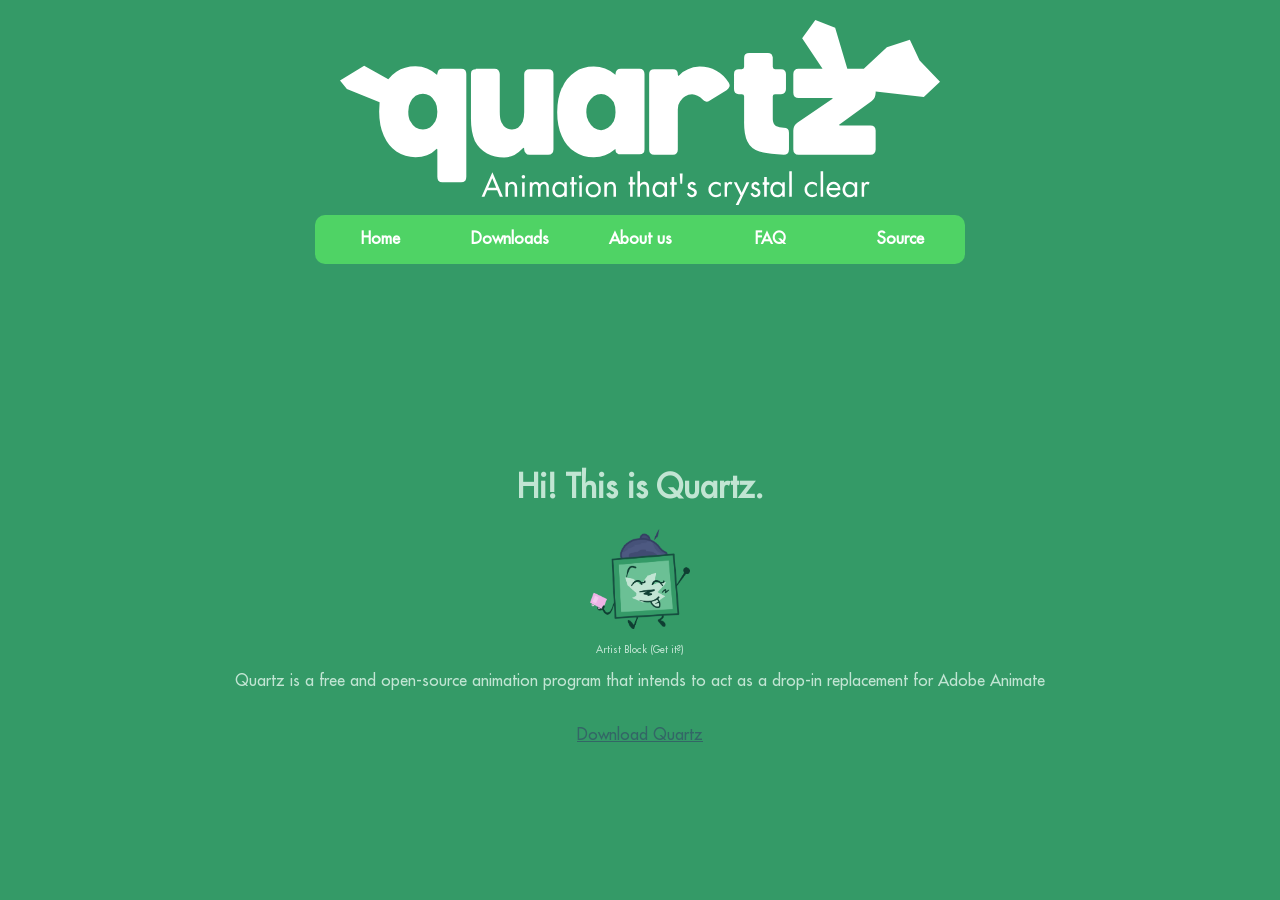
<file: index.html>
<!DOCTYPE html>
<html lang="en">
    <head>
        <title>Quartz</title>
        <link rel="stylesheet" href="base.css">
        <link rel="icon" href="android-chrome-512x512.png">
    </head>
    <body>
        <div id="header">
            <img src="Main%20Logo%20(white).svg" alt="quartz logo" id="logo">
            <nav class="navbar" id="navbartop">
                <ul>
                    <li id="HomePage"><a href="index.html">Home</a></li>
                    <li id="DownloadsPage"><a href="downloads.html">Downloads</a></li>
                    <li id="AboutUsPage"><a href="aboutus.html">About us</a></li>
                    <li id="FAQPage"><a href="">FAQ</a></li>
                    <li id="GitHubPage"><a href="https://github.com/skythedragon-n/quartz">Source</a></li>
                </ul>
            </nav>
        </div>
        
        <div class="content">
            <!-- Placeholder for main content; add dynamic sections here as needed -->
            <h1>Hi! This is Quartz.</h1>
            <img src="Artist Block wave.png" width="100px"><p style="font-size: 10px;">Artist Block (Get it?)</p>
            <p>Quartz is a free and open-source animation program that intends to act as a drop-in replacement for Adobe Animate</p>
            <br>
            <div><a style="text-decoration: underline;" href="downloads.html">Download Quartz</a></div>
        </div>

        <script>
            // Scroll animation for header
            window.onscroll = function() {
                var header = document.getElementById("header");
                if (window.scrollY > 100) {
                    header.classList.add("scrolled");
                } else {
                    header.classList.remove("scrolled");
                }
            };

            // Intersection Observer for fade-in animations
            const fadeElements = document.querySelectorAll('.fade-in');
            const observer = new IntersectionObserver((entries) => {
                entries.forEach(entry => {
                    if (entry.isIntersecting) {
                        entry.target.classList.add('visible');
                        observer.unobserve(entry.target);
                    }
                });
            }, { threshold: 0.1 });

            fadeElements.forEach(el => observer.observe(el));
        </script>
    </body>
</html>
</file>
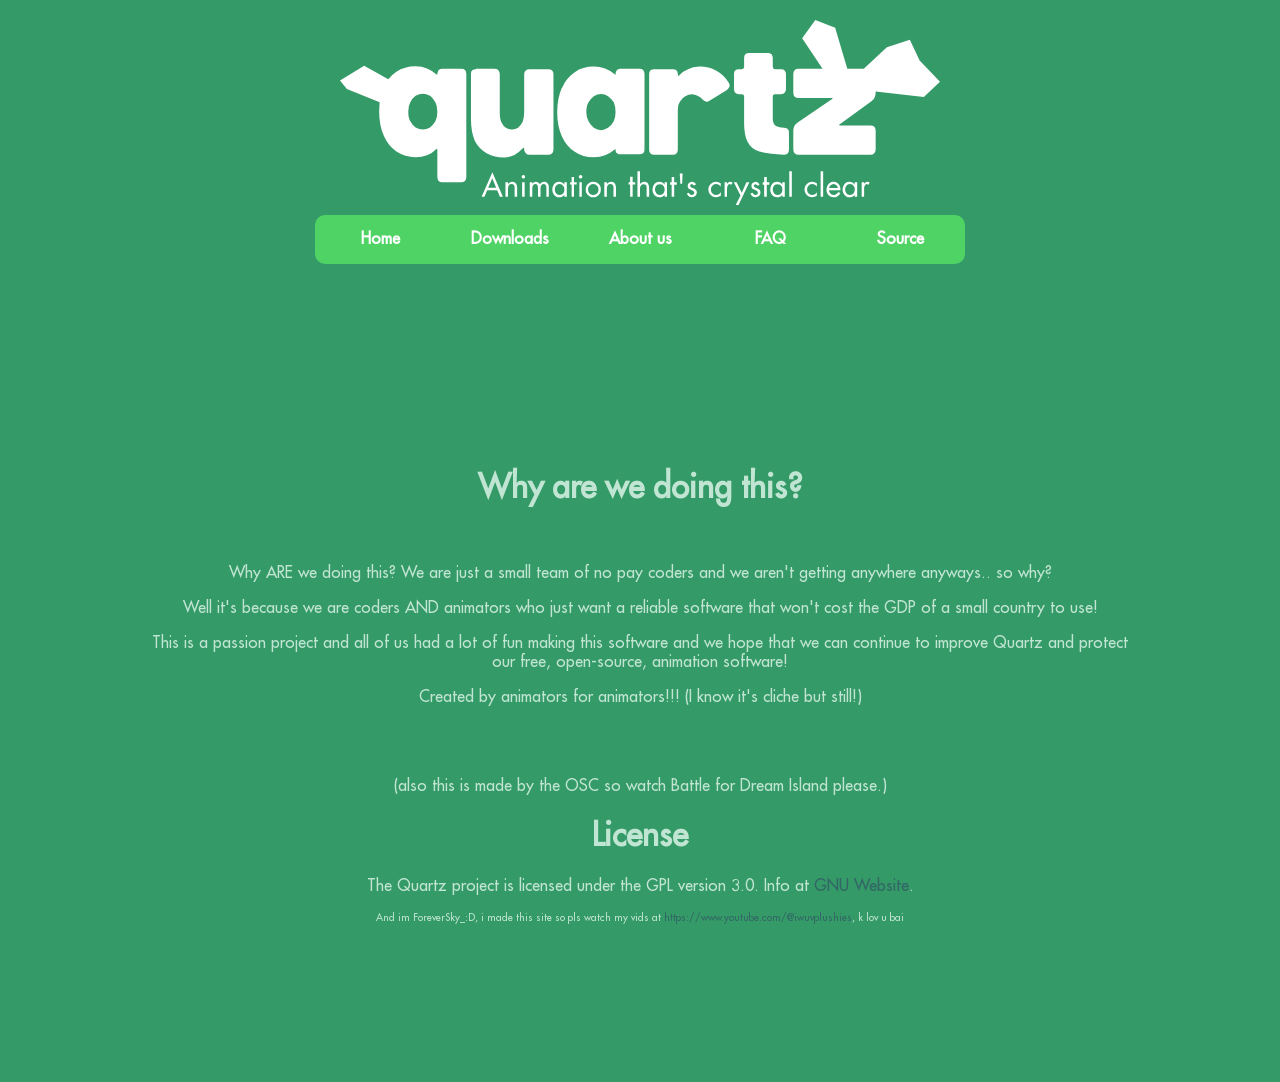
<file: aboutus.html>
<!DOCTYPE html>
<html lang="en">
    <head>
        <title>About Us</title>
        <link rel="stylesheet" href="base.css">
        <link rel="icon" href="android-chrome-512x512.png">
    </head>
    <body>
        <div id="header">
            <img src="Main%20Logo%20(white).svg" alt="quartz logo" id="logo">
            <nav class="navbar" id="navbartop">
                <ul>
                  <li id="HomePage"><a href="index.html">Home</a></li>
                  <li id="DownloadsPage"><a href="downloads.html">Downloads</a></li>
                  <li id="AboutUsPage"><a href="aboutus.html">About us</a></li>
                  <li id="FAQPage"><a href="">FAQ</a></li>
                  <li id="GitHubPage"><a href="https://github.com/skythedragon-n/quartz">Source</a></li>
                </ul>
            </nav>
        </div>
        
        <div class="content">
            <!-- Placeholder for main content; add dynamic sections here as needed -->
            <h1>Why are we doing this?</h1>
            <br>
            <p>Why ARE we doing this? We are just a small team of no pay coders and we aren't getting anywhere anyways.. so why?</p>
            <p>Well it's because we are coders AND animators who just want a reliable software that won't cost the GDP of a small country to use!</p>
            <p>This is a passion project and all of us had a lot of fun making this software and we hope that we can continue to improve Quartz and protect our free, open-source, animation software!</p>
            <p>Created by animators for animators!!! (I know it's cliche but still!)</p>
            <br><br>
            <p>(also this is made by the OSC so watch Battle for Dream Island please.)</p>
            <h1>License</h1>
            <p>The Quartz project is licensed under the GPL version 3.0. Info at <a href="https://www.gnu.org/licenses/gpl-3.0.en.html">GNU Website</a>.</p>
            <p style="font-size: 10px;">And im ForeverSky_:D, i made this site so pls watch my vids at <a href="https://www.youtube.com/@iwuvplushies">https://www.youtube.com/@iwuvplushies</a>, k lov u bai</p>
        </div>

        <script>
            // Scroll animation for header
            window.onscroll = function() {
                var header = document.getElementById("header");
                if (window.scrollY > 100) {
                    header.classList.add("scrolled");
                } else {
                    header.classList.remove("scrolled");
                }
            };

            // Intersection Observer for fade-in animations
            const fadeElements = document.querySelectorAll('.fade-in');
            const observer = new IntersectionObserver((entries) => {
                entries.forEach(entry => {
                    if (entry.isIntersecting) {
                        entry.target.classList.add('visible');
                        observer.unobserve(entry.target);
                    }
                });
            }, { threshold: 0.1 });

            fadeElements.forEach(el => observer.observe(el));
        </script>
    </body>
</html>
</file>
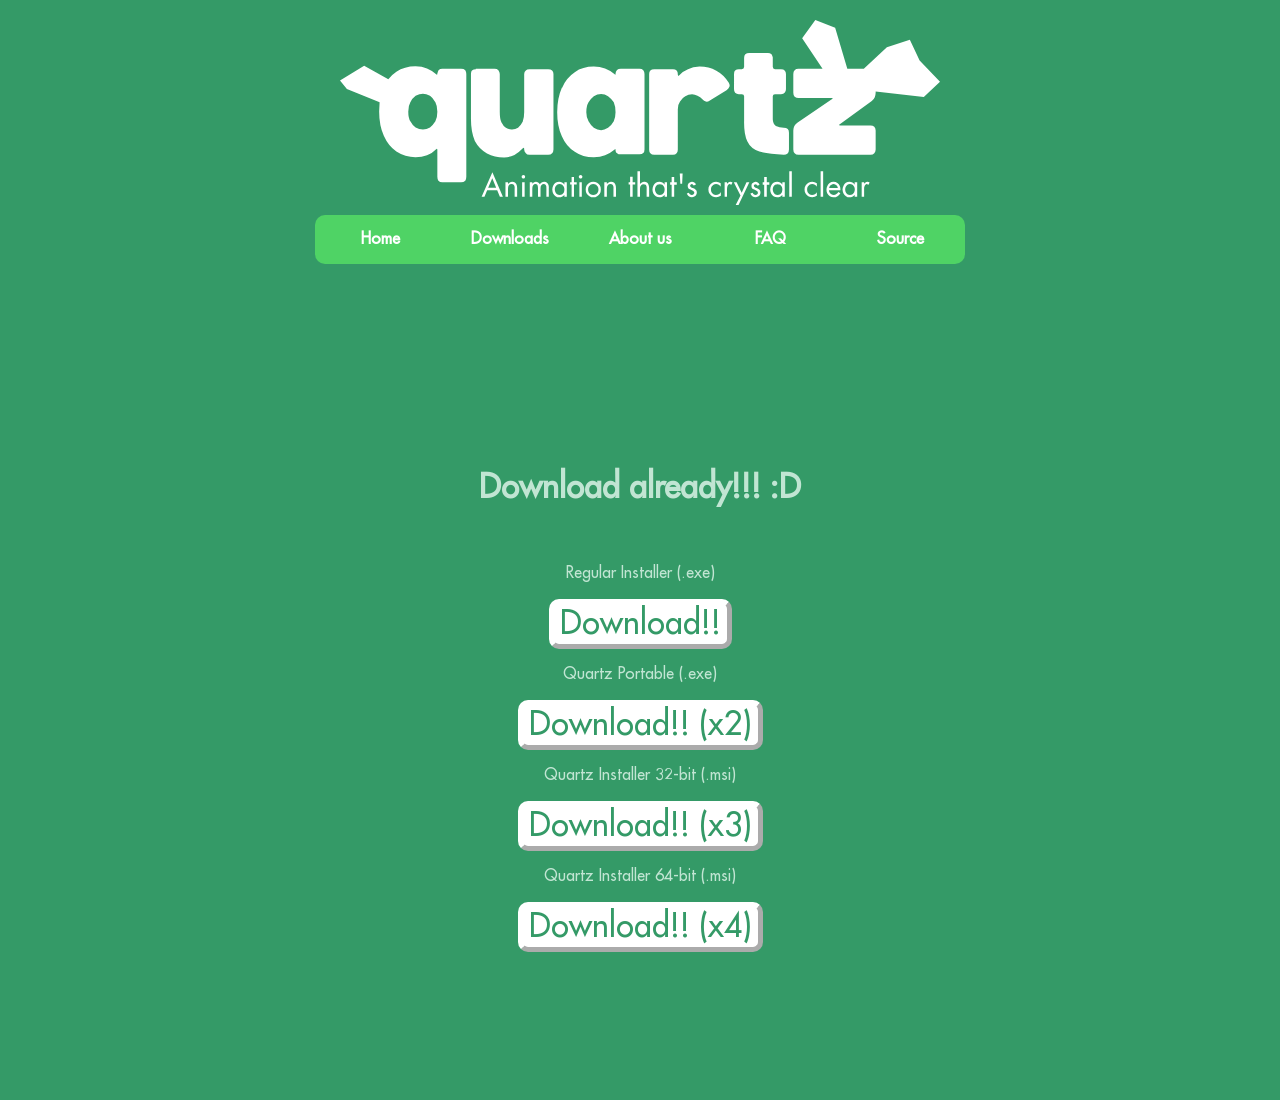
<file: downloads.html>
<!DOCTYPE html>
<html lang="en">
    <head>
        <title>Download Quartz</title>
        <link rel="stylesheet" href="base.css">
        <link rel="icon" href="android-chrome-512x512.png">
    </head>
    <body>
        <div id="header">
            <img src="Main%20Logo%20(white).svg" alt="quartz logo" id="logo">
            <nav class="navbar" id="navbartop">
                <ul>
                    <li id="HomePage"><a href="index.html">Home</a></li>
                    <li id="DownloadsPage"><a href="downloads.html">Downloads</a></li>
                    <li id="AboutUsPage"><a href="aboutus.html">About us</a></li>
                    <li id="FAQPage"><a href="">FAQ</a></li>
                    <li id="GitHubPage"><a href="https://github.com/skythedragon-n/quartz">Source</a></li>
                </ul>
            </nav>
        </div>
        
        <div class="content">
            <!-- Placeholder for main content; add dynamic sections here as needed -->
            <h1>Download already!!! :D</h1>
            <br>
            <p>Regular Installer (.exe)</p>
            <button><a style="color: #349A67;" href="/files/quartz_installer.exe">Download!!</a></button>
            <br>
            <p>Quartz Portable (.exe)</p>
            <button><a style="color: #349A67;" href="/files/quartz_portable.zip">Download!! (x2)</a></button>
            <br>
            <p>Quartz Installer 32-bit (.msi)</p>
            <button><a style="color: #349A67;" href="/files/quartz_installer_x32.exe">Download!! (x3)</a></button>
            <br>
            <p>Quartz Installer 64-bit (.msi)</p>
            <button><a style="color: #349A67;" href="/files/quartz_installer_x64.exe">Download!! (x4)</a></button>
        </div>

        <script>
            // Scroll animation for header
            window.onscroll = function() {
                var header = document.getElementById("header");
                if (window.scrollY > 100) {
                    header.classList.add("scrolled");
                } else {
                    header.classList.remove("scrolled");
                }
            };

            // Intersection Observer for fade-in animations
            const fadeElements = document.querySelectorAll('.fade-in');
            const observer = new IntersectionObserver((entries) => {
                entries.forEach(entry => {
                    if (entry.isIntersecting) {
                        entry.target.classList.add('visible');
                        observer.unobserve(entry.target);
                    }
                });
            }, { threshold: 0.1 });

            fadeElements.forEach(el => observer.observe(el));
        </script>
    </body>
</html>
</file>
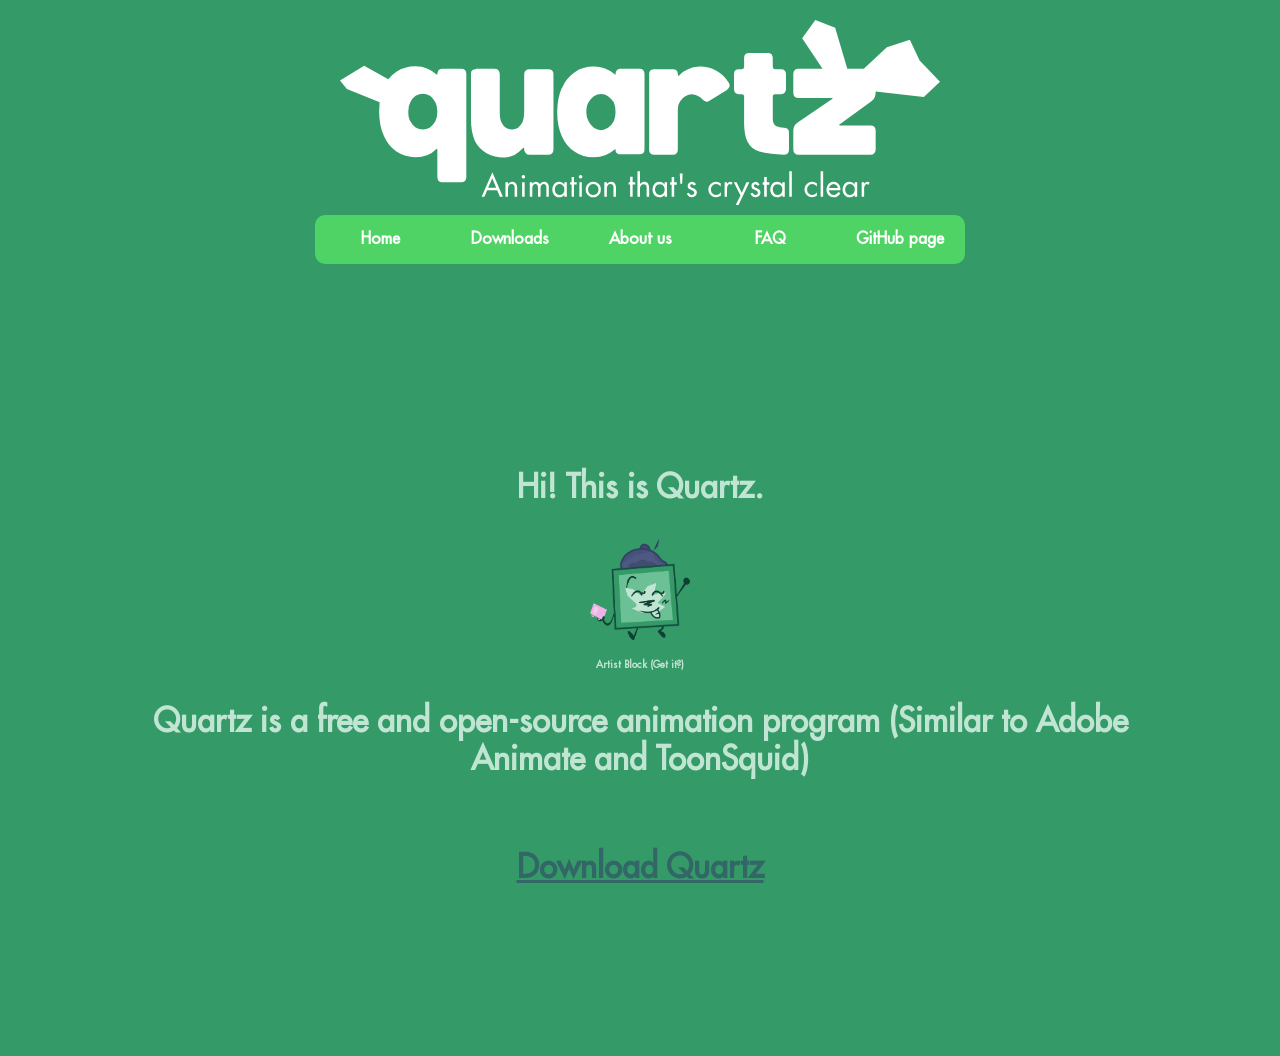
<file: home.html>
<!DOCTYPE html>
<html lang="en">
    <head>
        <title>Quartz</title>
        <link rel="stylesheet" href="base.css">
    </head>
    <body>
        <div id="header">
            <img src="Main%20Logo%20(white).svg" alt="quartz logo" id="logo">
            <nav class="navbar" id="navbartop">
                <ul>
                  <li id="HomePage"><a href="home.html">Home</a></li>
                  <li id="DownloadsPage"><a href="downloads.html">Downloads</a></li>
                  <li id="AboutUsPage"><a href="aboutus.html">About us</a></li>
                  <li id="FAQPage"><a href="">FAQ</a></li>
                  <li id="GitHubPage"><a href="https://github.com/skythedragon-n/quartz">GitHub page</a></li>
                </ul>
            </nav>
        </div>
        
        <div class="content">
            <!-- Placeholder for main content; add dynamic sections here as needed -->
            <h1>Hi! This is Quartz.</p>
            <img src="Artist Block wave.png" width="100px"><p style="font-size: 10px;">Artist Block (Get it?)</p>
            <p>Quartz is a free and open-source animation program (Similar to Adobe Animate and ToonSquid)</p>
            <br>
            <div><a style="text-decoration: underline;" href="downloads.html">Download Quartz</a></div>
        </div>

        <script>
            // Scroll animation for header
            window.onscroll = function() {
                var header = document.getElementById("header");
                if (window.scrollY > 100) {
                    header.classList.add("scrolled");
                } else {
                    header.classList.remove("scrolled");
                }
            };

            // Intersection Observer for fade-in animations
            const fadeElements = document.querySelectorAll('.fade-in');
            const observer = new IntersectionObserver((entries) => {
                entries.forEach(entry => {
                    if (entry.isIntersecting) {
                        entry.target.classList.add('visible');
                        observer.unobserve(entry.target);
                    }
                });
            }, { threshold: 0.1 });

            fadeElements.forEach(el => observer.observe(el));
        </script>
    </body>
</html>
</file>
<file: base.css>
@font-face {
    font-family: 'Futura LT Pro';
    src: url('FuturaLTPro-Medium.woff2') format('woff2'),
        url('FuturaLTPro-Medium.woff') format('woff');
    font-weight: 500;
    font-style: normal;
    font-display: swap;
}@font-face {
    font-family: 'Futura LT Pro';
    src: url('FuturaLTPro-Medium.woff2') format('woff2'),
        url('FuturaLTPro-Medium.woff') format('woff');
    font-weight: 500;
    font-style: normal;
    font-display: swap;
}

body {
    background: #fff;
    color: #C1E5D3;
    text-align: center;
    margin: 0;
    padding-top: 300px; /* Initial padding to account for fixed header; adjust based on logo size */
    font-family: "Futura LT Pro", sans-serif;
    overflow-x: hidden; /* Prevent horizontal scroll */
}

a {
    color: #336666;
    text-decoration: none;
}

a:hover {
    color: #666699;
    text-decoration: none;
}

a:visited {
    color: #FFFFFF;
    text-decoration: none;
}

.name {
    color: #FFFFFF;
    font-variant: small-caps;
}

ul {
    text-align: left;
    display: inline-block;
}

.navback {
    margin-bottom: 100px;
}

/* Header styles for logo and navbar container */
#header {
    position: fixed;
    top: 0;
    left: 0;
    width: 100%;
    background: #349A67; /* Matches body background */
    text-align: center;
    transition: padding 0.3s ease, box-shadow 0.3s ease;
    z-index: 1000;
    padding: 20px 0;
}

#logo {
    width: 50%;
    max-width: 600px; /* Prevents overly large logos on wide screens */
    transition: width 0.3s ease, transform 0.3s ease;
    display: block;
    margin: 0 auto;
}

#header.scrolled {
    padding: 10px 0; /* Shrink padding on scroll for compact look */
    box-shadow: 0 4px 8px rgba(0, 0, 0, 0.2); /* Add shadow for depth */
}

#header.scrolled #logo {
    width: 20%; /* Shrink logo on scroll */
    transform: scale(0.8); /* Slight scale down for effect */
}

/* Navigation bar styles */
#navbartop {
    display: flex;
    justify-content: center;
    margin-top: 10px;
    transition: transform 0.3s ease;
}

#header.scrolled #navbartop {
    transform: translateY(-5px); /* Slight upward shift on scroll */
}

#navbartop ul {
    border-radius: 10px;
    list-style-type: none;
    background-color: rgb(79, 211, 101);
    padding: 0;
    margin: 0;
    overflow: hidden;
    display: flex; /* Flex for better responsiveness */
    justify-content: center;
}

#navbartop a {
    font-size: 16px;
    font-weight: bolder;
    color: white;
    text-decoration: none;
    padding: 15px 20px; /* Adjust padding for better touch targets */
    display: block;
    text-align: center;
    transition: background-color 0.3s ease, color 0.3s ease;
}

#navbartop a:hover {
    background-color: rgb(45, 121, 58);
    color: #fff; /* Ensure text remains visible */
}

/* Content container */
.content {
    padding: 20px;
    max-width: 1200px;
    margin: 0 auto;
    transition: opacity 0.5s ease; /* Smooth fade for content */
}

/* Fade-in animation */
.fade-in {
    transform: translateY(20px);
    transition: opacity 0.6s ease-out, transform 0.6s ease-out;
}

.fade-in.visible {
    opacity: 1;
    transform: translateY(0);
}

/* Download Button Styles */
.DownloadButton {
    display: inline-block;
    width: 230px;
    text-align: center;
    padding: 20px;
    background-color: rgb(72, 190, 92);
    border-radius: 10px;
    cursor: pointer;
    margin-top: 50px;
    transition: transform 0.3s ease, background-color 0.3s ease;
}

.DownloadButton:hover {
    background-color: rgb(45, 121, 58);
    transform: scale(1.05); /* Slight scale up on hover */
}

.DownloadButton:active {
    background-color: rgb(34, 90, 41);
    transform: scale(0.95); /* Scale down on click */
}

.DownloadButton a {
    font-size: 20px;
    font-weight: bold;
    text-decoration: none;
    color: white;
}

button {
    font-family: "Futura LT Pro", sans-serif;
    color: #349A67;
    background-color: #fff;
    border-radius: 10px;
    border-color: #fff;
    border-width: 5px;
    font-size: xx-large;
}

/* Responsive design */
@media (max-width: 768px) {
    #logo {
        width: 80%; /* Larger logo on small screens */
    }

    #header.scrolled #logo {
        width: 40%;
    }

    #navbartop ul {
        flex-direction: column; /* Stack nav items on small screens */
    }

    #navbartop a {
        padding: 10px;
        width: 100%;
    }

    body {
        padding-top: 200px; /* Adjust top padding for smaller header */
    }
}

/* Clock styles (retained but unused; can be applied dynamically if needed) */
#clock {
    overflow: hidden;
    border: 0;
    margin: 0;
    padding: 0;
    width: 91px;
    height: 30px;
}
body {
    background: #349A67;
    color: #C1E5D3;
    text-align: center;
    margin: 10%;
}

a {
    color: #336666;
}

a:visited {
    color: #FFFFFF;
}

.name {
    color: #FFFFFF;
    font-variant: small-caps;
}

ul {
    text-align: left;
    display: inline-block;
}

.navback {
    margin-bottom: 100px;
}

/* Navigation bar styles(the buttons at the very top) */

#navbartop {
    display: flex; /* Essential to add centering */
    justify-content: center; /* Centers content horizontally */
}

#navbartop ul{
    border-radius: 10px; /* Makes the corners rounded */
    list-style-type: none; /* Removes bullet points */
    background-color: rgb(79, 211, 101); /* Sets navbar background color to this shade of green */
    
    padding: 0px; /* If removed, the text position will be affected. The text goes a little to the left and creates a part where the bg color doesn't change color when hovering the Home button */
    margin: 0px; /* Makes the navbar go a little higher */
    overflow: hidden; /* Essential to make the navbar not go outside of its container when hovered */
}

#navbartop a{
    font-size: 16px; /* Makes the text size bigger */
    font-weight: bolder; /* Makes the text bolder(more than bold) */
    width: 100px; /* Changes the width of the navbar */
    color: white; /* Makes the text color white */
    text-decoration: none;  /* Removes underline and the "purpleness" from the text */
    padding: 15px; /* Adds space around the text */
    display: block; /* Makes the navbar not squished vertically */
    text-align: center; /* Centers the text inside the button */
}

#navbartop a:hover{
    background-color: rgb(45, 121, 58); /* Changes the background color of the navbar to a darker color when hovered(Depending on which item you are hovering) */
}

#navbartop li{
    float: left; /* Makes the list items go next to each other rather than on top of each other */
}



/* Download Button Styles */

.DownloadButton {
  display: inline-block; /* Essential to allow width/height */
  width: 230px; /* Download button width */
  height: 20px; /* Download button height */
  text-align: center; /* Centers the text inside the button */
  padding: 20px; /* Adds space around the text */
  background-color: rgb(72, 190, 92); /* Download button background color */
  border-radius: 10px; /* Makes the button round(The higher the value, the rounder it is) */  
  cursor: pointer; /* Makes the cursor point to the button instead of just the text */
}

.DownloadButton a{  
  font-size : 20px; /* Makes the text bigger */
  font-weight: bold; /* Makes the text bold */
  text-decoration: none; /* Removes underline and the "purpleness" from the text */
  color: white; /* sets text color to white*/
}

.DownloadButton:hover {
  background-color: rgb(45, 121, 58); /* Changes the background color of the download button to a darker color when hovered */
}

.DownloadButton:active {
  background-color: rgb(34, 90, 41); /* Changes the background color of the download button to an even darker color when hovered */
}


/* Clock styles */
#clock{
    overflow: hidden;
    border: 0;
    margin: 0;
    padding: 0;
    width: 91px;
    height: 30px;
}
</file>
